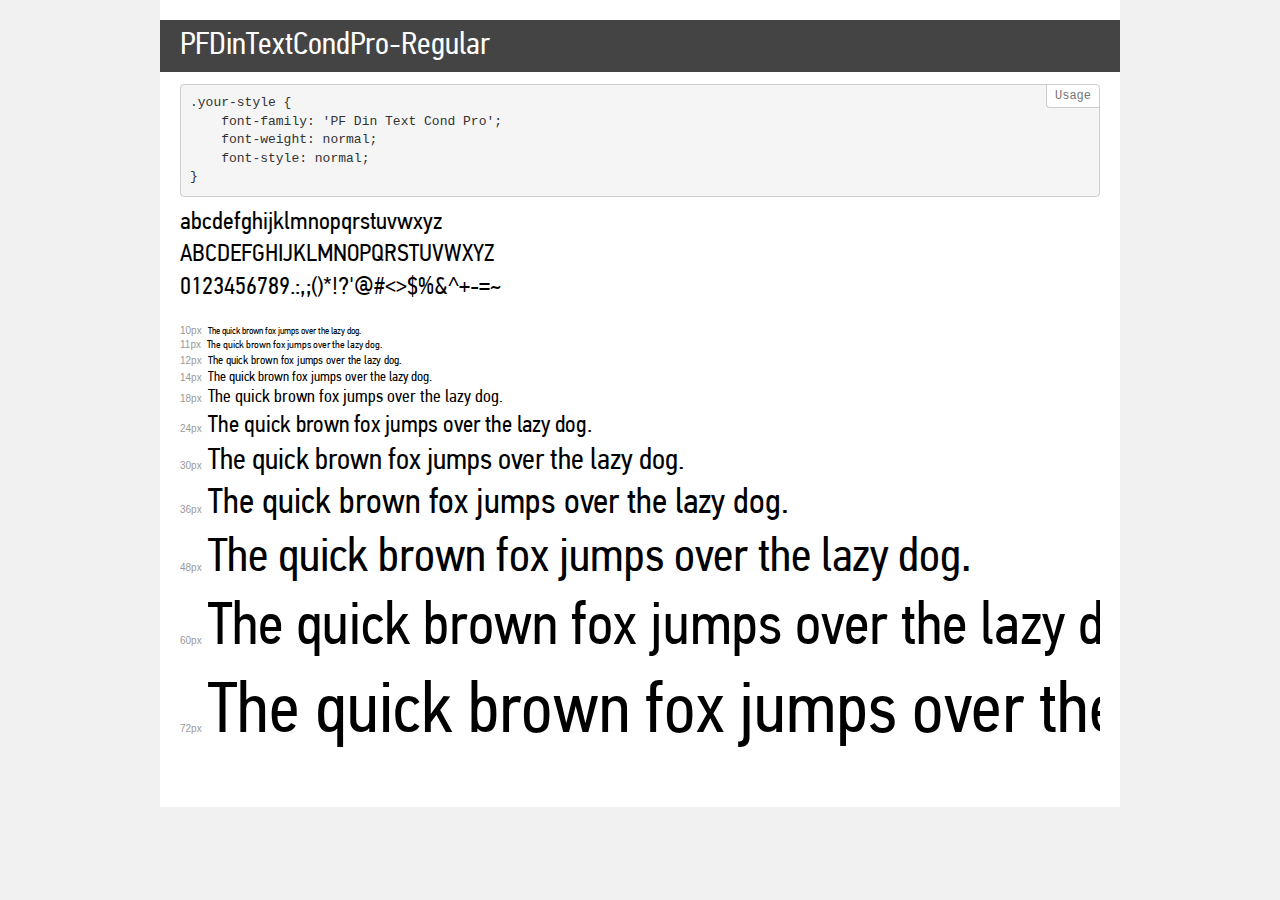
<file: fonts/PFDinTextCondPro-Regular/demo.html>
<!DOCTYPE html>
<html>
<head>
	<meta charset="utf-8">
	<meta http-equiv="X-UA-Compatible" content="IE=edge">
	<meta name="viewport" content="width=device-width, initial-scale=1">
	<meta name="robots" content="noindex, noarchive">
	<title>Transfonter demo</title>
	<link href="stylesheet.css" rel="stylesheet">
	<style>
		/*
		http://meyerweb.com/eric/tools/css/reset/
		v2.0 | 20110126
		License: none (public domain)
		*/
		html, body, div, span, applet, object, iframe,
		h1, h2, h3, h4, h5, h6, p, blockquote, pre,
		a, abbr, acronym, address, big, cite, code,
		del, dfn, em, img, ins, kbd, q, s, samp,
		small, strike, strong, sub, sup, tt, var,
		b, u, i, center,
		dl, dt, dd, ol, ul, li,
		fieldset, form, label, legend,
		table, caption, tbody, tfoot, thead, tr, th, td,
		article, aside, canvas, details, embed,
		figure, figcaption, footer, header, hgroup,
		menu, nav, output, ruby, section, summary,
		time, mark, audio, video {
			margin: 0;
			padding: 0;
			border: 0;
			font-size: 100%;
			font: inherit;
			vertical-align: baseline;
		}
		/* HTML5 display-role reset for older browsers */
		article, aside, details, figcaption, figure,
		footer, header, hgroup, menu, nav, section {
			display: block;
		}
		body {
			line-height: 1;
		}
		ol, ul {
			list-style: none;
		}
		blockquote, q {
			quotes: none;
		}
		blockquote:before, blockquote:after,
		q:before, q:after {
			content: '';
			content: none;
		}
		table {
			border-collapse: collapse;
			border-spacing: 0;
		}
		/* common styles */
		body {
			background: #f1f1f1;
			color: #000;
		}
		.page {
			background: #fff;
			width: 920px;
			margin: 0 auto;
			padding: 20px 20px 0 20px;
			overflow: hidden;
		}
		.font-container {
			overflow-x: auto;
			overflow-y: hidden;
			margin-bottom: 40px;
			line-height: 1.3;
			white-space: nowrap;
			padding-bottom: 5px;
		}
		h1 {
			position: relative;
			background: #444;
			font-size: 32px;
			color: #fff;
			padding: 10px 20px;
			margin: 0 -20px 12px -20px;
		}
		.letters {
			font-size: 25px;
			margin-bottom: 20px;
		}
		.s10:before {
			content: '10px';
		}
		.s11:before {
			content: '11px';
		}
		.s12:before {
			content: '12px';
		}
		.s14:before {
			content: '14px';
		}
		.s18:before {
			content: '18px';
		}
		.s24:before {
			content: '24px';
		}
		.s30:before {
			content: '30px';
		}
		.s36:before {
			content: '36px';
		}
		.s48:before {
			content: '48px';
		}
		.s60:before {
			content: '60px';
		}
		.s72:before {
			content: '72px';
		}
		.s10:before, .s11:before, .s12:before, .s14:before,
		.s18:before, .s24:before, .s30:before, .s36:before,
		.s48:before, .s60:before, .s72:before {
			font-family: Arial, sans-serif;
			font-size: 10px;
			font-weight: normal;
			font-style: normal;
			color: #999;
			padding-right: 6px;
		}
		pre {
			display: block;
			position: relative;
			padding: 9px;
			margin: 0 0 10px;
			font-family: Monaco, Menlo, Consolas, "Courier New", monospace !important;
			font-size: 13px;
			line-height: 1.428571429;
			color: #333;
			font-weight: normal !important;
			font-style: normal !important;
			background-color: #f5f5f5;
			border: 1px solid #ccc;
			overflow-x: auto;
			border-radius: 4px;
		}
		pre:after {
			display: block;
			position: absolute;
			right: 0;
			top: 0;
			content: 'Usage';
			line-height: 1;
			padding: 5px 8px;
			font-size: 12px;
			color: #767676;
			background-color: #fff;
			border: 1px solid #ccc;
			border-right: none;
			border-top: none;
			border-radius: 0 4px 0 4px;
			z-index: 10;
		}
		/* responsive */
		@media (max-width: 959px) {
			.page {
				width: auto;
				margin: 0;
			}
		}
	</style>
</head>
<body>
<div class="page">
	<div class="demo" style="font-family: 'PF Din Text Cond Pro'; font-weight: normal; font-style: normal;">
		<h1>PFDinTextCondPro-Regular</h1>
		<pre>.your-style {
    font-family: 'PF Din Text Cond Pro';
    font-weight: normal;
    font-style: normal;
}</pre>
		<div class="font-container">
			<p class="letters">
				abcdefghijklmnopqrstuvwxyz <br />
				ABCDEFGHIJKLMNOPQRSTUVWXYZ <br />				0123456789.:,;()*!?'@#<>$%&^+-=~
			</p>
			<p class="s10" style="font-size: 10px;">The quick brown fox jumps over the lazy dog.</p>
			<p class="s11" style="font-size: 11px;">The quick brown fox jumps over the lazy dog.</p>
			<p class="s12" style="font-size: 12px;">The quick brown fox jumps over the lazy dog.</p>
			<p class="s14" style="font-size: 14px;">The quick brown fox jumps over the lazy dog.</p>
			<p class="s18" style="font-size: 18px;">The quick brown fox jumps over the lazy dog.</p>
			<p class="s24" style="font-size: 24px;">The quick brown fox jumps over the lazy dog.</p>
			<p class="s30" style="font-size: 30px;">The quick brown fox jumps over the lazy dog.</p>
			<p class="s36" style="font-size: 36px;">The quick brown fox jumps over the lazy dog.</p>
			<p class="s48" style="font-size: 48px;">The quick brown fox jumps over the lazy dog.</p>
			<p class="s60" style="font-size: 60px;">The quick brown fox jumps over the lazy dog.</p>
			<p class="s72" style="font-size: 72px;">The quick brown fox jumps over the lazy dog.</p>
		</div>
	</div>
</div>
</body>
</html>
</file>
<file: fonts/PFDinTextCondPro-Regular/stylesheet.css>
/* This stylesheet generated by Transfonter (https://transfonter.org) on May 6, 2017 4:47 PM */

@font-face {
	font-family: 'PF Din Text Cond Pro';
	src: url('PFDinTextCondPro-Regular.eot');
	src: url('PFDinTextCondPro-Regular.eot?#iefix') format('embedded-opentype'),
		url('PFDinTextCondPro-Regular.woff') format('woff'),
		url('PFDinTextCondPro-Regular.ttf') format('truetype');
	font-weight: normal;
	font-style: normal;
}
</file>
